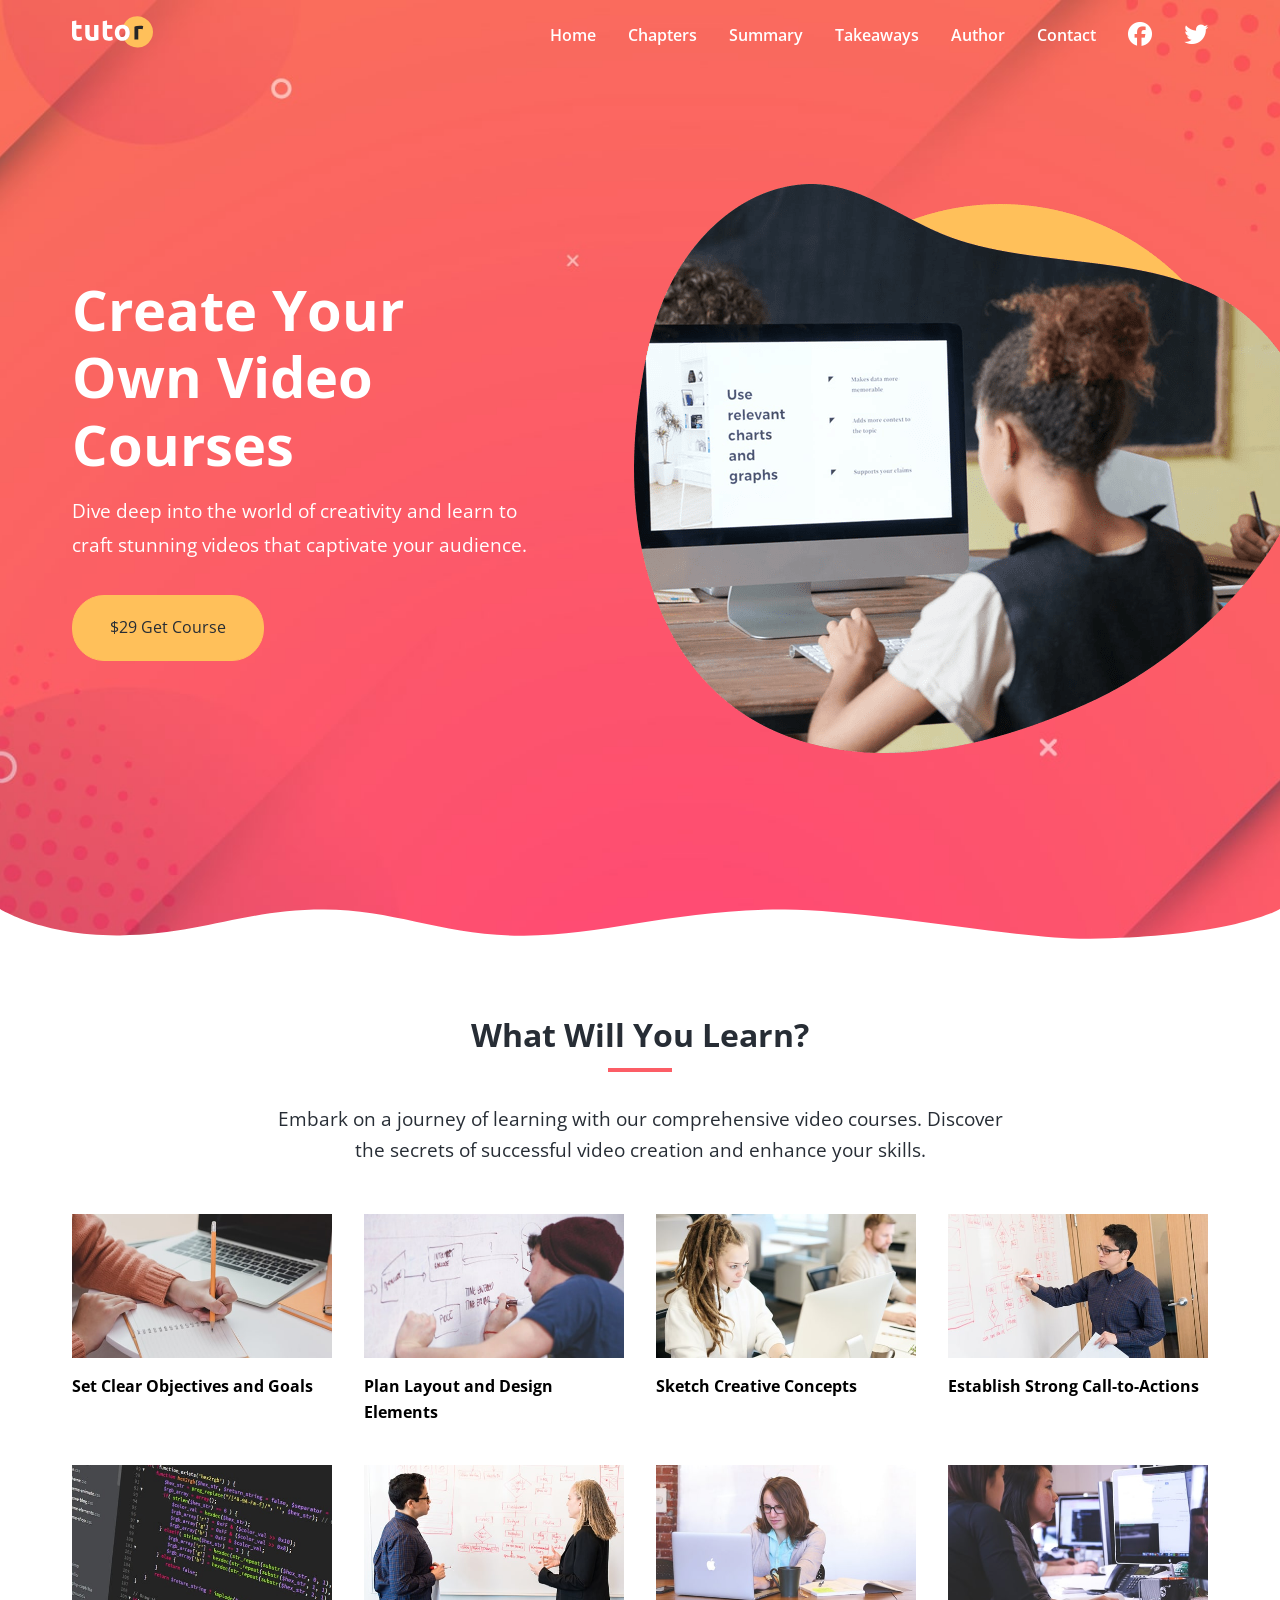
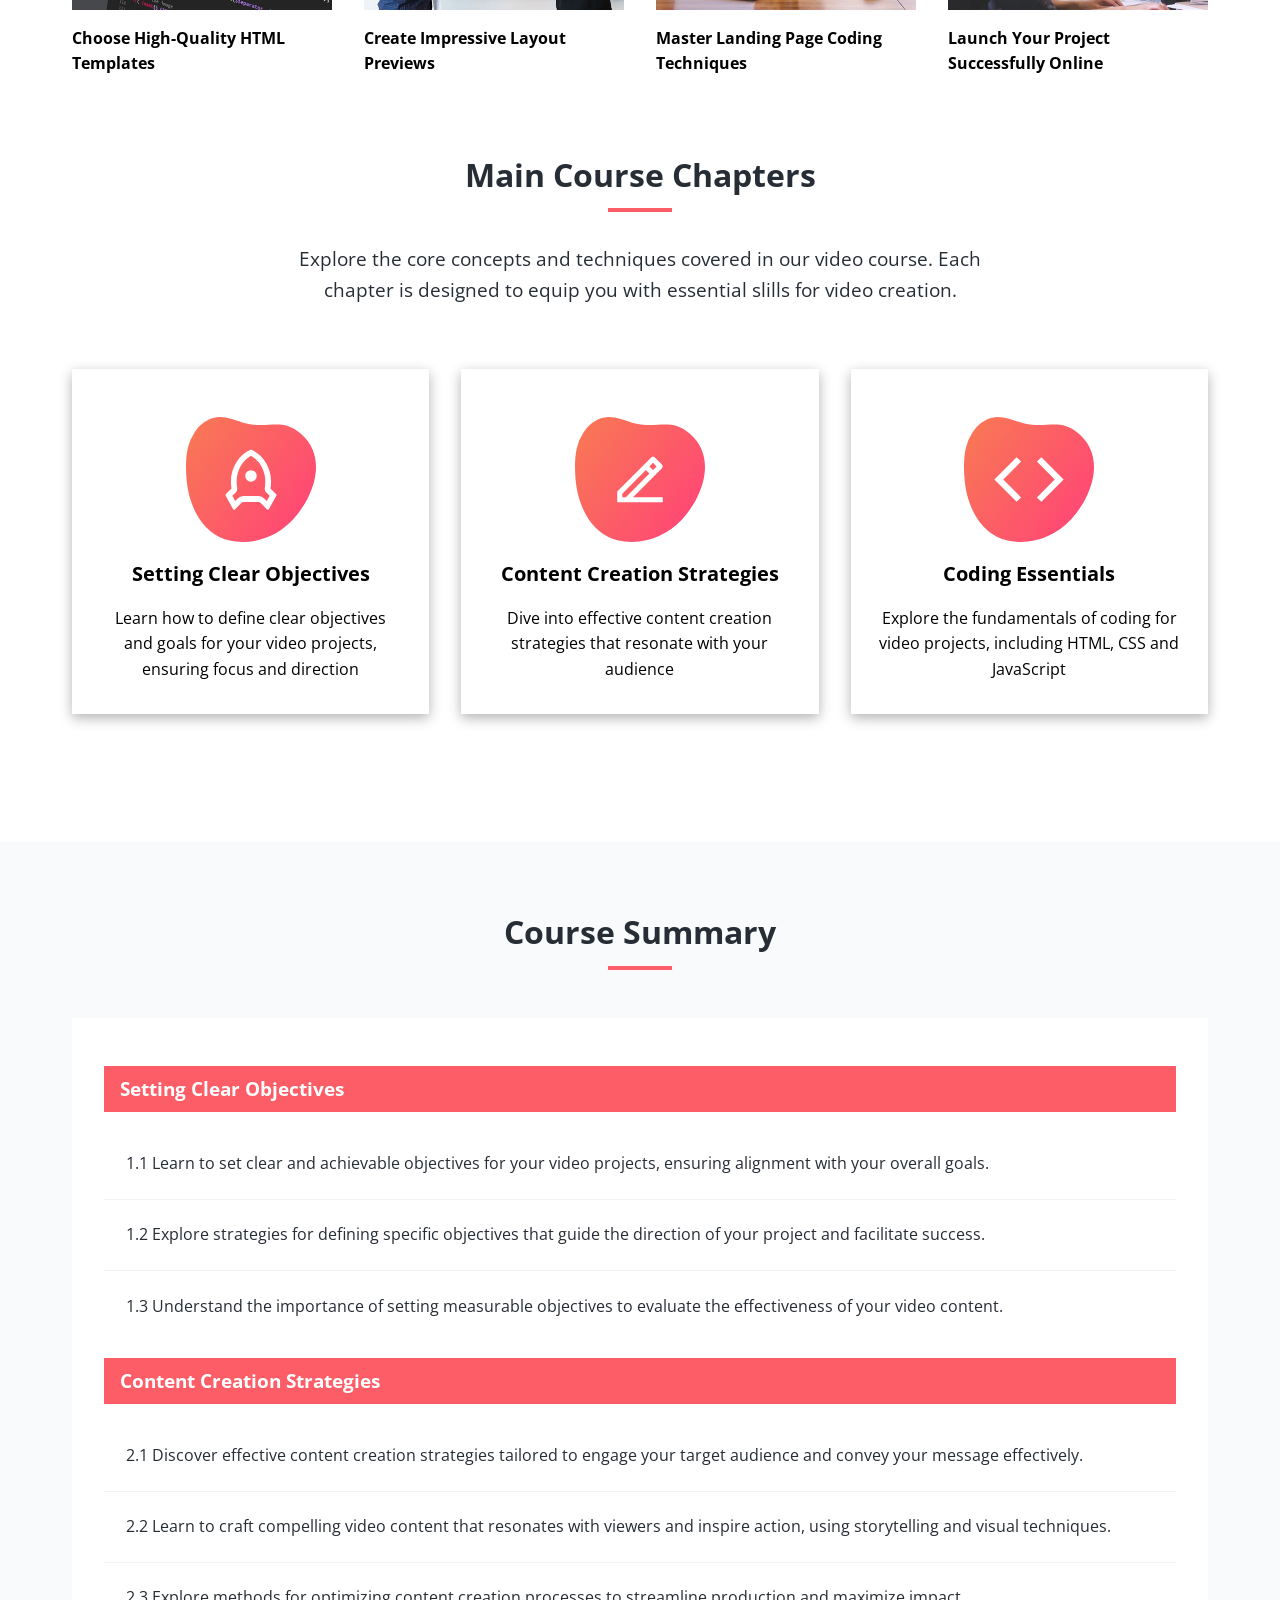
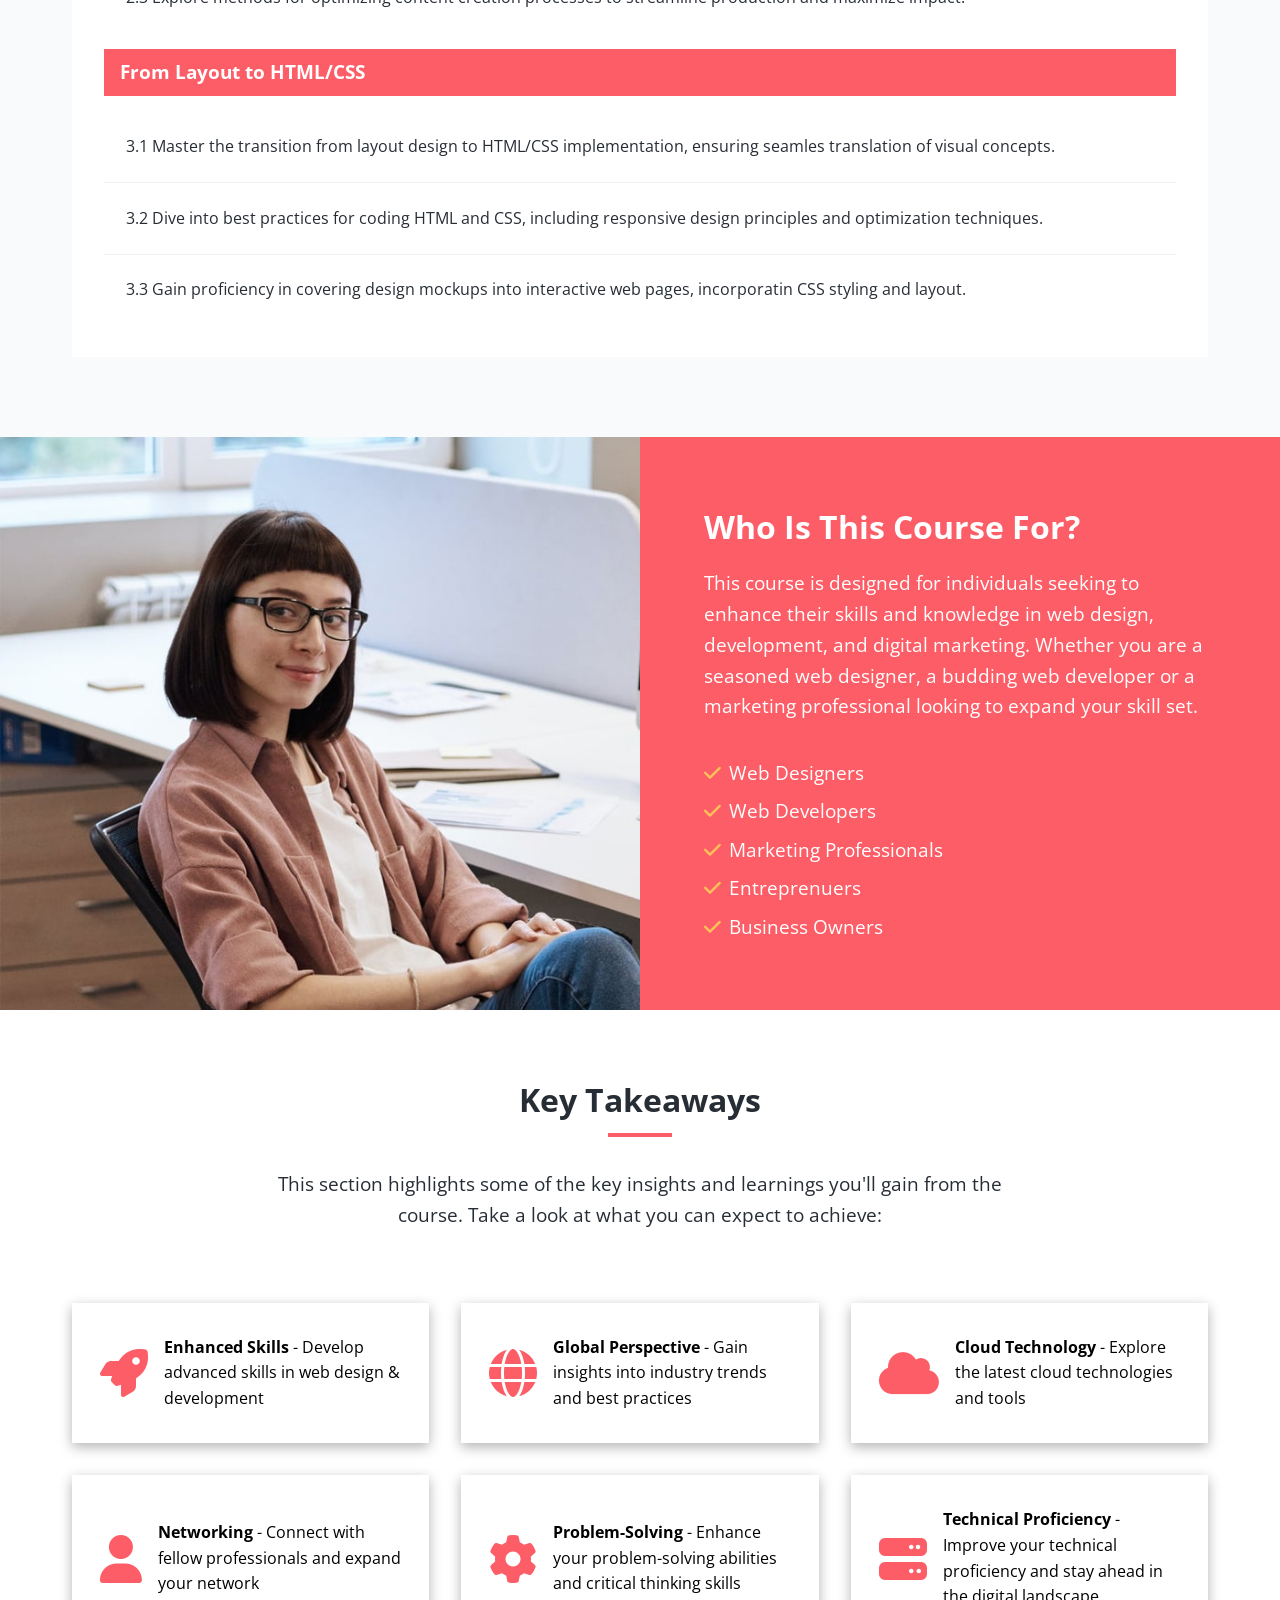
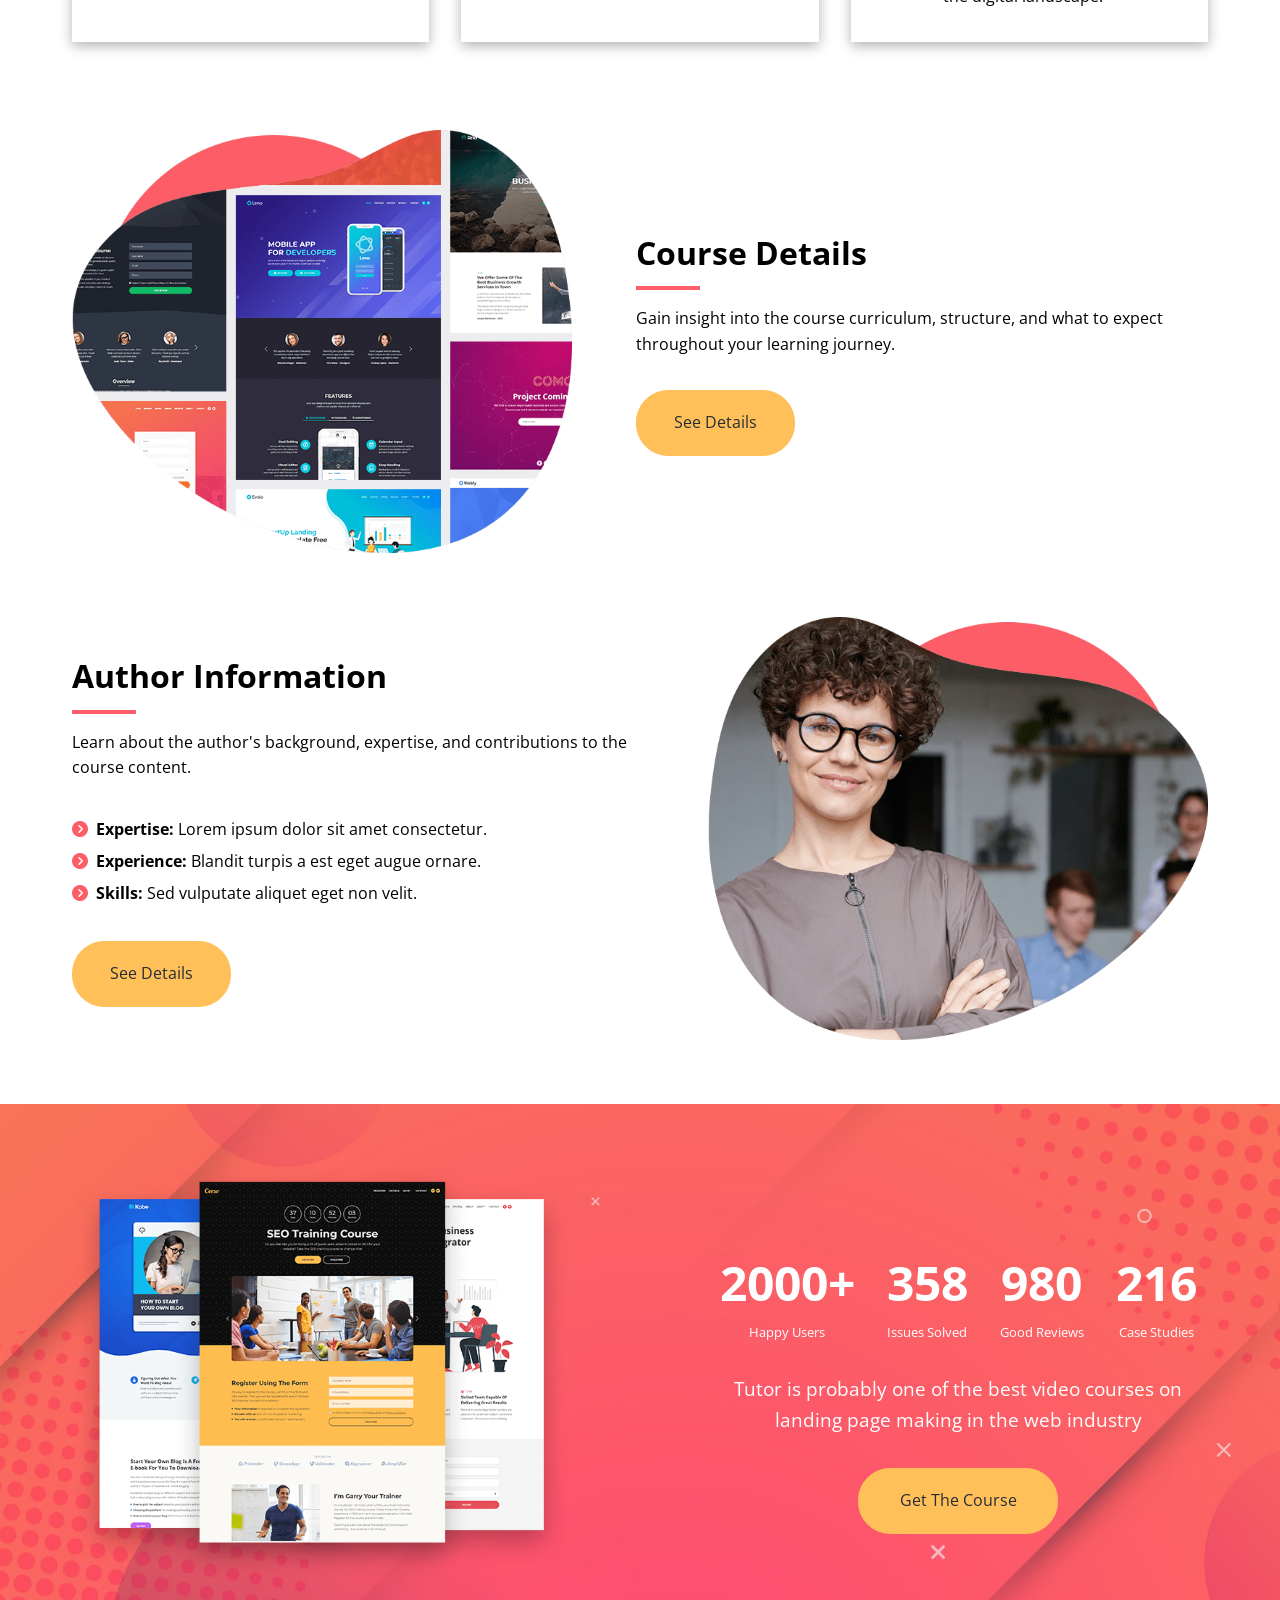
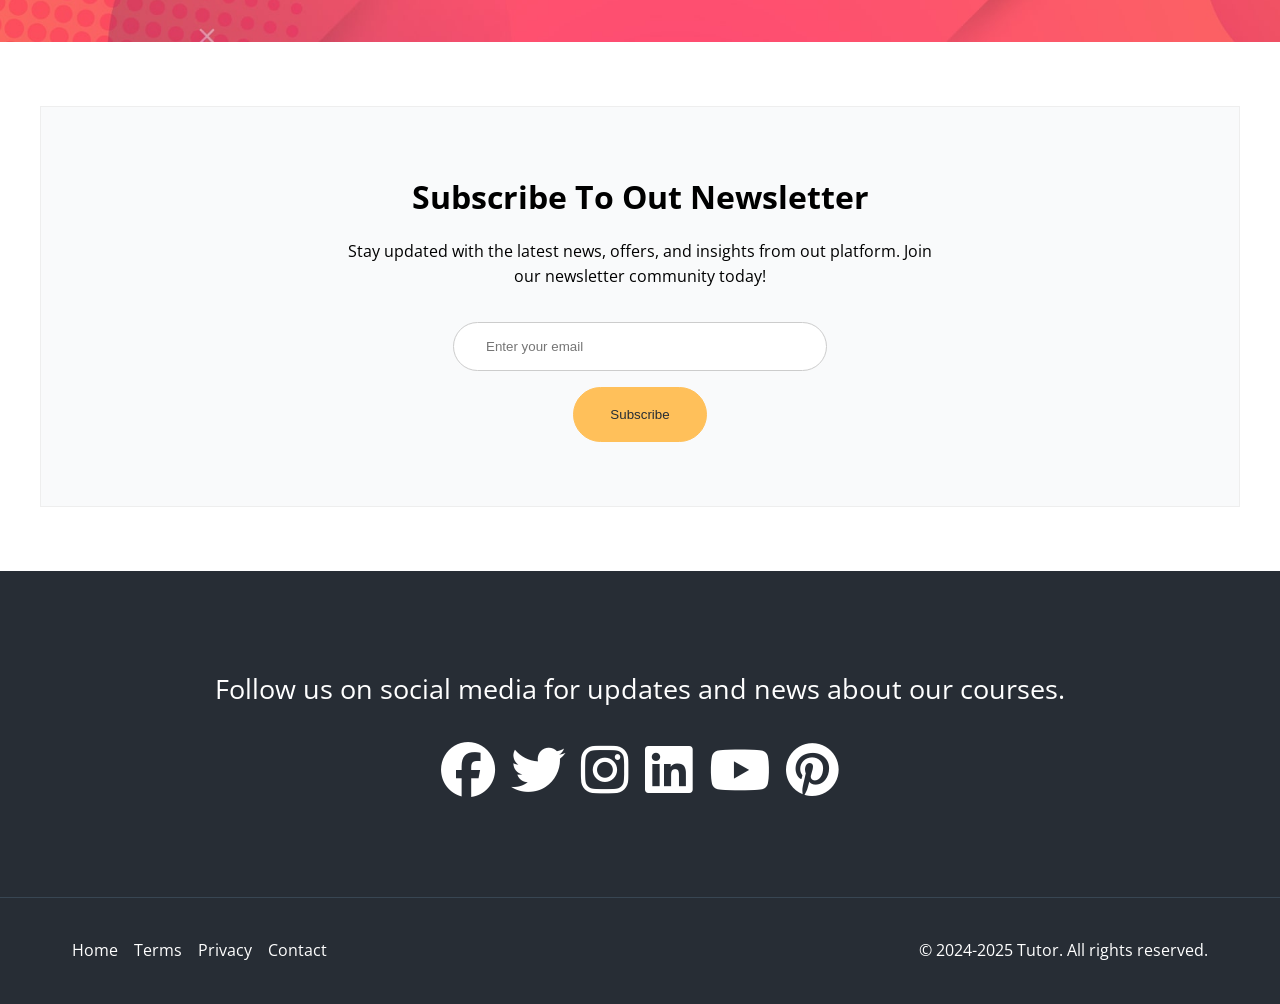
<file: index.html>
<!DOCTYPE html>
<html lang="en">
<head>
  <meta charset="UTF-8">
  <meta name="viewport" content="width=device-width, initial-scale=1.0">
  <link rel="stylesheet" href="https://cdnjs.cloudflare.com/ajax/libs/font-awesome/6.7.2/css/all.min.css" integrity="sha512-Evv84Mr4kqVGRNSgIGL/F/aIDqQb7xQ2vcrdIwxfjThSH8CSR7PBEakCr51Ck+w+/U6swU2Im1vVX0SVk9ABhg==" crossorigin="anonymous" referrerpolicy="no-referrer" />
  <link rel="preconnect" href="https://fonts.googleapis.com">
  <link rel="preconnect" href="https://fonts.gstatic.com" crossorigin>
  <link href="https://fonts.googleapis.com/css2?family=Open+Sans:ital,wght@0,300..800;1,300..800&display=swap" rel="stylesheet">
  <link rel="icon" href="images/favicon.png">
  <link rel="stylesheet" href="./css/styles.css">
  <title>Welcome To Tutors</title>
</head>
<body>
  <nav class="navbar" role="navigation" aria-label="Main Navigation">
    <div class="navbar-flex container">
      <a href="#" aria-label="Logo Home Link">
        <img src="images/logo.svg" alt="Tutor Logo">
      </a>

      <!-- Main Menu -->
      <div class="main-menu-items">
        <ul class="main-menu-list">
          <li><a href="/">Home</a></li>
          <li><a href="#chapters">Chapters</a></li>
          <li><a href="#summary">Summary</a></li>
          <li><a href="#takeaways">Takeaways</a></li>
          <li><a href="#author">Author</a></li>
          <li><a href="contact.html">Contact</a></li>
          <li><a href="http://facebook.com" target="_blank"
            aria-label="Follow Us On Facebook">
            <i class="fa-brands fa-facebook"></i>
          </a></li>
          <li><a href="http://twitter.com" target="_blank" aria-label="Follow Us On Twitter">
            <i class="fa-brands fa-twitter"></i>
          </a></li>
        </ul>
      </div>
      
      <!-- Mobile Menu -->
      <div class="mobile-menu">
       <!-- Hamburger Button -->
        <div class="mobile-menu-toggle" role="button" aria-expanded="false" aria-controls="mobile-menu-items" aria-label="Open mobile menu" tabindex="0">
        <i class="fas fa-bars fa-2x"></i>
        </div>
        <!-- Mobile Menu Items -->
        <div id="mobile-menu-items" class="mobile-menu-items">
          <ul class="mobile-menu-list">
            <li><a href="/">Home</a></li>
            <li><a href="#chapters">Chapters</a></li>
            <li><a href="#summary">Summary</a></li>
            <li><a href="#takeaways">Takeaways</a></li>
            <li><a href="#author">Author</a></li>
            <li><a href="contact.html">Contact</a></li>
            <li><a href="http://facebook.com" target="_blank"
              aria-label="Follow Us On Facebook">
              <i class="fa-brands fa-facebook"></i>
            </a></li>
            <li><a href="http://twitter.com" target="_blank" aria-label="Follow Us On Twitter">
              <i class="fa-brands fa-twitter"></i>
            </a></li>
          </ul>
        </div>
      </div>
    </div>
  </nav>

  <!-- Hero -->
  <header class="hero">
    <div class="container hero-flex">
      <div class="hero-content">
        <h1>Create Your Own Video Courses</h1>
        <p>Dive deep into the world of creativity and learn to craft stunning videos that captivate your audience.</p>
        <a href="#" class="btn">$29 Get Course</a>
      </div>
      <img src="images/header-course.png" alt="hero">
    </div>
    <svg class="frame-decoration" data-name="Layer 2" xmlns="http://www.w3.org/2000/svg" preserveAspectRatio="none" viewBox="0 0 1920 192.275">
      <defs>
        <style>
          .cls-1 {
            fill: #ffffff;
          }
        </style>
      </defs>
      <title>frame-decoration</title>
      <path class="cls-1" d="M0,158.755s63.9,52.163,179.472,50.736c121.494-1.5,185.839-49.738,305.984-49.733,109.21,0,181.491,51.733,300.537,50.233,123.941-1.562,225.214-50.126,390.43-50.374,123.821-.185,353.982,58.374,458.976,56.373,217.907-4.153,284.6-57.236,284.6-57.236V351.03H0V158.755Z"
      transform="translate(0 -158.755)"/>
    </svg>
  </header>

  <!-- Learn Section -->
  <section class="learn">
    <div class="container">
      <div class="section-header">
        <h2>What Will You Learn?</h2>
        <div class="heading-border"></div>
        <p>
          Embark on a journey of learning with our comprehensive video courses. Discover the secrets of successful video creation and enhance your skills.
        </p>
      </div>

      <div class="topics">
        <div class="topic">
          <div class="topic-image">
            <img src="images/description-1.jpg" alt="topic">
          </div>
          <div class="topic-text">
            <h3>Set Clear Objectives and Goals</h3>
          </div>
        </div>
        <div class="topic">
          <div class="topic-image">
            <img src="images/description-2.jpg" alt="topic">
          </div>
          <div class="topic-text">
            <h3>Plan Layout and Design Elements</h3>
          </div>
        </div>
        <div class="topic">
          <div class="topic-image">
            <img src="images/description-3.jpg" alt="topic">
          </div>
          <div class="topic-text">
            <h3>Sketch Creative Concepts</h3>
          </div>
        </div>
        <div class="topic">
          <div class="topic-image">
            <img src="images/description-4.jpg" alt="topic">
          </div>
          <div class="topic-text">
            <h3>Establish Strong Call-to-Actions</h3>
          </div>
        </div>
        <div class="topic">
          <div class="topic-image">
            <img src="images/description-5.jpg" alt="topic">
          </div>
          <div class="topic-text">
            <h3>Choose High-Quality HTML Templates</h3>
          </div>
        </div>
        <div class="topic">
          <div class="topic-image">
            <img src="images/description-6.jpg" alt="topic">
          </div>
          <div class="topic-text">
            <h3>Create Impressive Layout Previews</h3>
          </div>
        </div>
        <div class="topic">
          <div class="topic-image">
            <img src="images/description-7.jpg" alt="topic">
          </div>
          <div class="topic-text">
            <h3>Master Landing Page Coding Techniques</h3>
          </div>
        </div>
        <div class="topic">
          <div class="topic-image">
            <img src="images/description-8.jpg" alt="topic">
          </div>
          <div class="topic-text">
            <h3>Launch Your Project Successfully Online</h3>
          </div>
        </div>
      </div>
    </div>
  </section>

  <!-- Course Chapter Section -->
  <section class="chapters section" id="chapters">
    <div class="container">
      <div class="section-header">
        <h2>Main Course Chapters</h2>
        <div class="heading-border"></div>
        <p>
          Explore the core concepts and techniques covered in our video course. Each chapter is designed to equip you with essential slills for video creation.
        </p>
      </div>
      <div class="chapter-cards">
        <div class="card">
          <img src="images/chapters-icon-1.svg" alt="chapter 1">
          <h3>Setting Clear Objectives</h3>
          <p>
            Learn how to define clear objectives and goals for your video projects, ensuring focus and direction
          </p>
        </div>
        <div class="card">
          <img src="images/chapters-icon-2.svg" alt="chapter 2">
          <h3>Content Creation Strategies</h3>
          <p>
            Dive into effective content creation strategies that resonate with your audience
          </p>
        </div>
        <div class="card">
          <img src="images/chapters-icon-3.svg" alt="chapter 3">
          <h3>Coding Essentials</h3>
          <p>
            Explore the fundamentals of coding for video projects, including HTML, CSS and JavaScript
          </p>
        </div>
      </div>
    </div>
   </section>

   <!-- Course Summary -->
  <section class="summary" id="summary">
      <div class="container">
        <div class="section-header">
          <h2>Course Summary</h2>
          <div class="heading-border"></div>
        </div>
        <div class="section-lists">
          <div class="list">
            <div class="list-header">Setting Clear Objectives</div>
            <div class="list-item">
              1.1 Learn to set clear and achievable objectives for your video projects, ensuring alignment with your overall goals.
            </div>
            <div class="list-item">
              1.2 Explore strategies for defining specific objectives that guide the direction of your project and facilitate success.
            </div>
            <div class="list-item">
              1.3 Understand the importance of setting measurable objectives to evaluate the effectiveness of your video content.
            </div>
          </div>

          <div class="list">
            <div class="list-header">Content Creation Strategies</div>
            <div class="list-item">
              2.1 Discover effective content creation strategies tailored to engage your target audience and convey your message effectively.
            </div>
            <div class="list-item">
              2.2 Learn to craft compelling video content that resonates with viewers and inspire action, using storytelling and visual techniques.
            </div>
            <div class="list-item">
              2.3 Explore methods for optimizing content creation processes to streamline production and maximize impact.
            </div>
          </div>

          <div class="list">
            <div class="list-header">From Layout to HTML/CSS</div>
            <div class="list-item">
              3.1 Master the transition from layout design to HTML/CSS implementation, ensuring seamles translation of visual concepts.
            </div>
            <div class="list-item">
              3.2 Dive into best practices for coding HTML and CSS, including responsive design principles and optimization techniques.
            </div>
            <div class="list-item">
              3.3 Gain proficiency in covering design mockups into interactive web pages, incorporatin CSS styling and layout.
            </div>
          </div>
        </div>
      </div>
  </section>

  <!-- Info -->
  <section class="info" id="info">
      <div class="info-container">
        <div class="info-left"></div>
        <div class="info-content">
          <h2>Who Is This Course For?</h2>
          <p>
            This course is designed for individuals seeking to enhance their skills and knowledge in web design, development, and digital marketing. Whether you are a seasoned web designer, a budding web developer or a marketing professional looking to expand your skill set.
          </p>
          <ul>
            <li><i class="fas fa-check"></i>Web Designers</li>
            <li><i class="fas fa-check"></i>Web Developers</li>
            <li><i class="fas fa-check"></i>Marketing Professionals</li>
            <li><i class="fas fa-check"></i>Entreprenuers</li>
            <li><i class="fas fa-check"></i>Business Owners</li>
          </ul>
        </div>
      </div>
  </section>

  <!-- Takeaways -->
  <section class="takeaways section" id="takeaways">
      <div class="container">
        <div class="section-header">
          <h2>Key Takeaways</h2>
          <div class="heading-border"></div>
          <p>
            This section highlights some of the key insights and learnings you'll gain from the course. Take a look at what you can expect to achieve:
          </p>
        </div>
        <div class="takeaways-cards">
          <div class="card">
            <i class="fas fa-rocket fa-3x text-primary"></i>
            <p>
              <strong>Enhanced Skills</strong> - Develop advanced skills in web design & development
            </p>
          </div>
          <div class="card">
            <i class="fas fa-globe fa-3x text-primary"></i>
            <p>
              <strong>Global Perspective</strong> - Gain insights into industry trends and best practices
            </p>
          </div>
          <div class="card">
            <i class="fas fa-cloud fa-3x text-primary"></i>
            <p>
              <strong>Cloud Technology</strong> - Explore the latest cloud technologies and tools
            </p>
          </div>
          <div class="card">
            <i class="fas fa-user fa-3x text-primary"></i>
            <p>
              <strong>Networking </strong> - Connect with fellow professionals and expand your network
            </p>
          </div>
          <div class="card">
            <i class="fas fa-cog fa-3x text-primary"></i>
            <p>
              <strong>Problem-Solving</strong> - Enhance your problem-solving abilities and critical thinking skills
            </p>
          </div>
          <div class="card">
            <i class="fas fa-server fa-3x text-primary"></i>
            <p>
              <strong>Technical Proficiency</strong> - Improve your technical proficiency and stay ahead in the digital landscape.
            </p>
          </div>
        </div>
      </div>
  </section>

  <!-- Course Details -->
  <section class="details section" id="details">
        <div class="container details-flex">
          <img src="images/details.png" alt="details">
          <div class="details-content">
            <h2>Course Details</h2>
            <div class="heading-border"></div>
            <p>
              Gain insight into the course curriculum, structure, and what to expect throughout your learning journey.
            </p>
            <a href="#" class="btn">See Details</a>
          </div>
        </div>
  </section>

  <!-- Author Info -->
  <section class="details section" id="author">
        <div class="container details-flex">
          <img src="images/author.png" alt="details">
          <div class="details-content">
            <h2>Author Information</h2>
            <div class="heading-border"></div>
            <p>
              Learn about the author's background, expertise, and contributions to the course content.
            </p>
            <ul>
              <li>
                <i class="fas fa-chevron-circle-right text-primary"></i><strong>Expertise:</strong> Lorem ipsum dolor sit amet consectetur.
              </li>
              <li>
                <i class="fas fa-chevron-circle-right text-primary"></i
                ><strong>Experience:</strong> Blandit turpis a est eget augue
                ornare.
              </li>
              <li>
                <i class="fas fa-chevron-circle-right text-primary"></i
                ><strong>Skills:</strong> Sed vulputate aliquet eget non velit.
              </li>
            </ul>
            <a href="#" class="btn">See Details</a>
          </div>
        </div>
  </section>

  <!-- Stats -->
  <section class="stats section" id="stats">
        <div class="container stats-flex">
          <img src="images/stats.png" alt="stats">
          <div class="stats-content">
            <div class="stats-numbers">
              <div>
                <h3 aria-labelledby="stats-happy-users">2000+</h3>
                <p id="stats-happy-users">Happy Users</p>
              </div>
              <div>
                <h3 aria-labelledby="stats-issues-solved">358</h3>
                <p id="stats-issues-solved">Issues Solved</p>
              </div>
              <div>
                <h3 aria-labelledby="stats-good-reviews">980</h3>
                <p id="stats-good-reviews">Good Reviews</p>
              </div>
              <div>
                <h3 aria-labelledby="stats-case-studies">216</h3>
                <p id="stats-case-studies">Case Studies</p>
              </div>
            </div>

            <p class="stats-text">
              Tutor is probably one of the best video courses on landing page making in the web industry
            </p>
            <a href="#" class="btn">Get The Course</a>
          </div>
        </div>
  </section>

  <!-- Newsletter -->
  <section class="newsletter section" id="newsletter">
    <div class="container newsletter-flex">
      <h2>Subscribe To Out Newsletter</h2>
      <p>
        Stay updated with the latest news, offers, and insights from out platform. Join our newsletter community today!
      </p>
      <form>
        <input type="email" name="email" id="email" placeholder="Enter your email">
        <button type="submit" class="btn">Subscribe</button>
      </form>
    </div>
  </section>

  <!-- Social -->
  <section class="social section">
    <div class="container">
      <p>
        Follow us on social media for updates and news about our courses.
      </p>
      <div class="social-icons">
        <a href="https://facebook.com" target="_blank" aria-label="Follow Us On facebook"><i class="fa-brands fa-facebook fa-2x"></i></a>
        <a href="https://twitter.com" target="_blank" aria-label="Follow Us On twitter"><i class="fa-brands fa-twitter fa-2x"></i></a>
        <a href="https://instagram.com" target="_blank" aria-label="Follow Us On instagram"><i class="fa-brands fa-instagram fa-2x"></i></a>
        <a href="https://linkedin.com" target="_blank" aria-label="Follow Us On linkedin"><i class="fa-brands fa-linkedin fa-2x"></i></a>
        <a href="https://youtube.com" target="_blank" aria-label="Follow Us On youtube"><i class="fa-brands fa-youtube fa-2x"></i></a>
        <a href="https://pinterest.com" target="_blank" aria-label="Follow Us On pinterest"><i class="fa-brands fa-pinterest fa-2x"></i></a>
      </div>
    </div>
  </section>

  <footer class="footer">
  <div class="container footer-flex">
    <ul class="footer-links">
      <li><a href="#">Home</a></li>
      <li><a href="#">Terms</a></li>
      <li><a href="#">Privacy</a></li>
      <li><a href="#">Contact</a></li>
    </ul>
    <p>&copy; 2024-2025 Tutor. All rights reserved.</p>
  </div>
  </footer>

  <script src="js/script.js"></script>
</body>
</html>
</file>
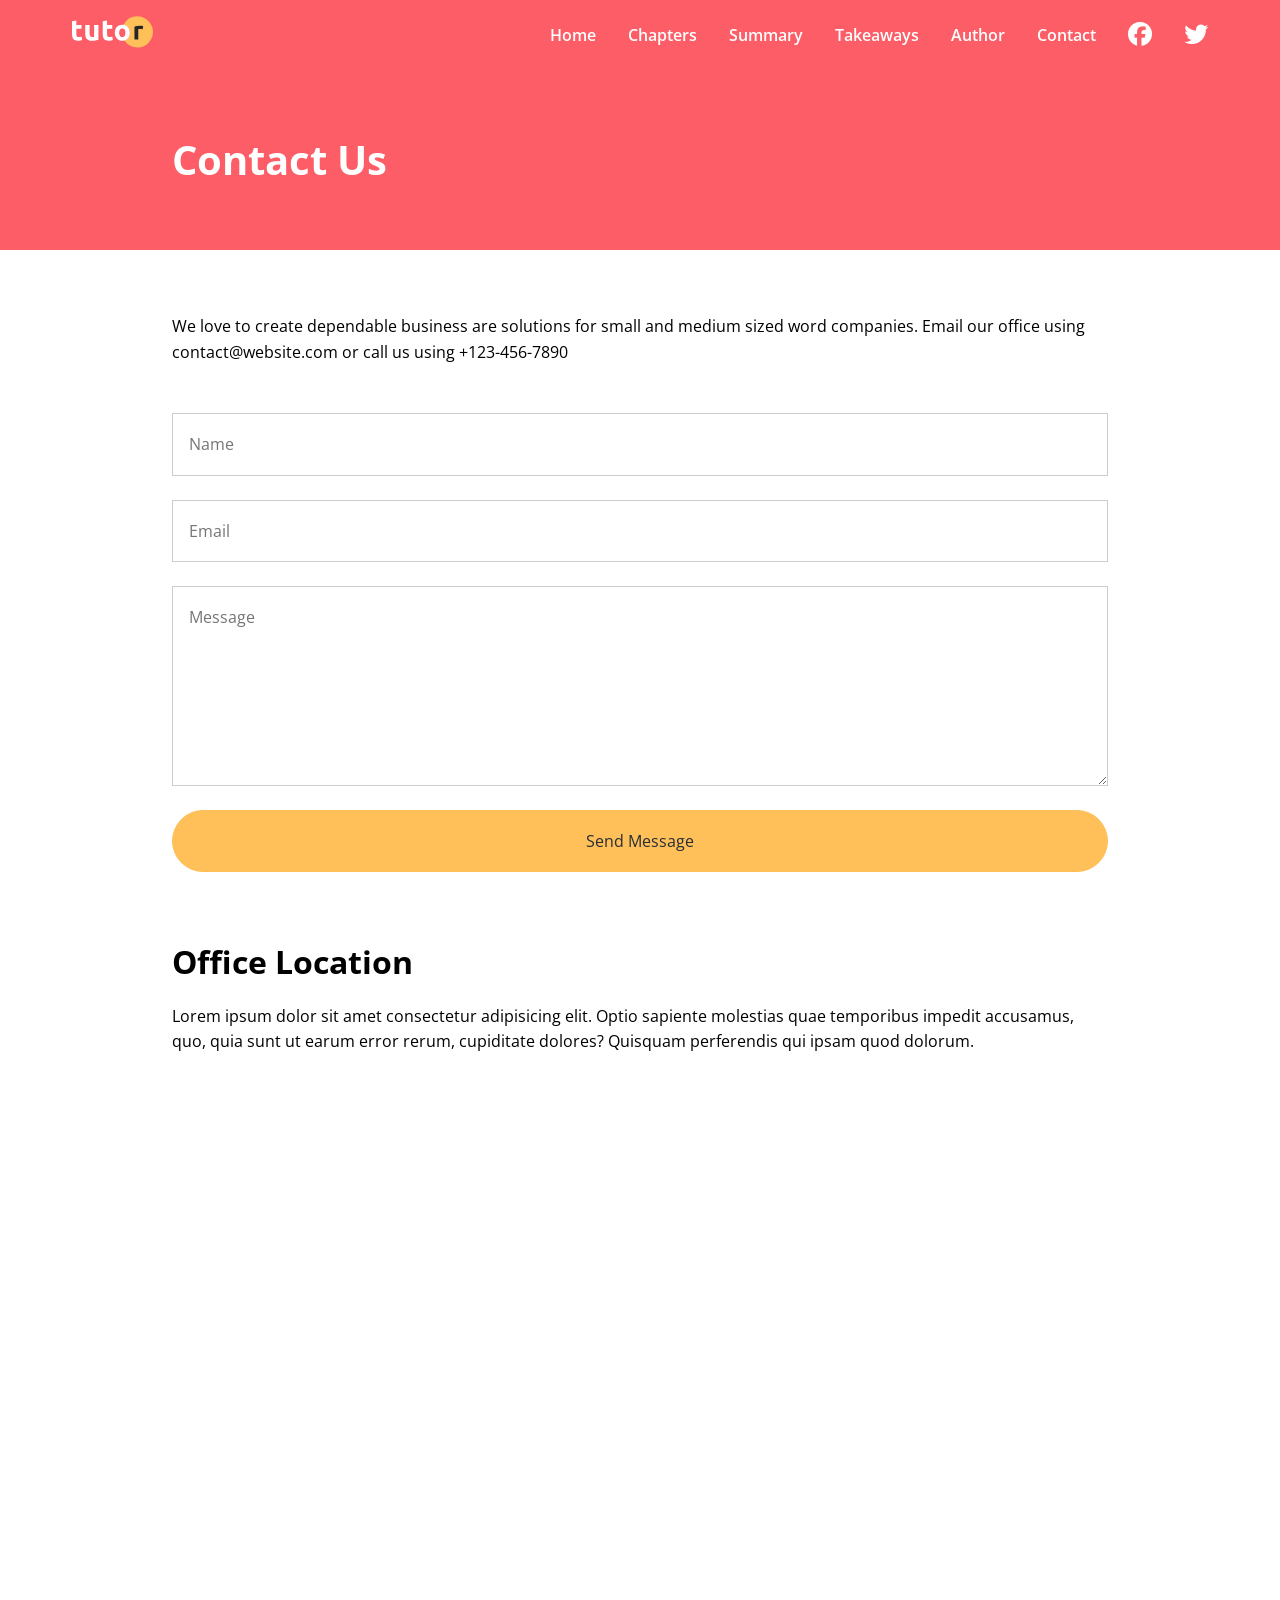
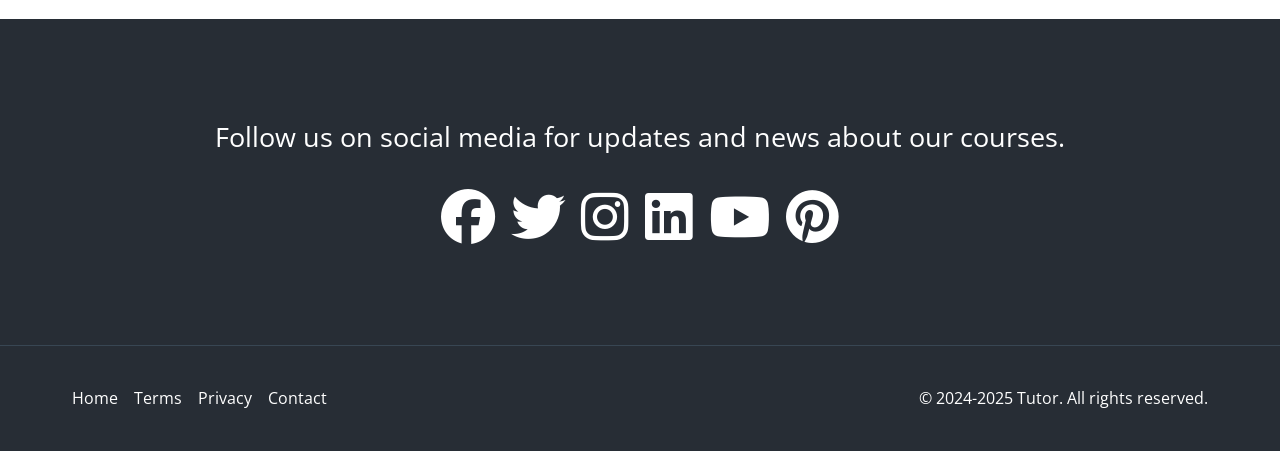
<file: contact.html>
<!DOCTYPE html>
<html lang="en">
<head>
  <meta charset="UTF-8">
  <meta name="viewport" content="width=device-width, initial-scale=1.0">
  <link rel="stylesheet" href="https://cdnjs.cloudflare.com/ajax/libs/font-awesome/6.7.2/css/all.min.css" integrity="sha512-Evv84Mr4kqVGRNSgIGL/F/aIDqQb7xQ2vcrdIwxfjThSH8CSR7PBEakCr51Ck+w+/U6swU2Im1vVX0SVk9ABhg==" crossorigin="anonymous" referrerpolicy="no-referrer" />
  <link rel="preconnect" href="https://fonts.googleapis.com">
  <link rel="preconnect" href="https://fonts.gstatic.com" crossorigin>
  <link href="https://fonts.googleapis.com/css2?family=Open+Sans:ital,wght@0,300..800;1,300..800&display=swap" rel="stylesheet">
  <link rel="icon" href="images/favicon.png">
  <link rel="stylesheet" href="./css/styles.css">
  <title>Welcome To Tutors</title>
</head>
<body>
  <nav class="navbar" role="navigation" aria-label="Main Navigation">
    <div class="navbar-flex container">
      <a href="#" aria-label="Logo Home Link">
        <img src="images/logo.svg" alt="Tutor Logo">
      </a>

      <!-- Main Menu -->
      <div class="main-menu-items">
        <ul class="main-menu-list">
          <li><a href="/">Home</a></li>
          <li><a href="#chapters">Chapters</a></li>
          <li><a href="#summary">Summary</a></li>
          <li><a href="#takeaways">Takeaways</a></li>
          <li><a href="#author">Author</a></li>
          <li><a href="contact.html">Contact</a></li>
          <li><a href="http://facebook.com" target="_blank"
            aria-label="Follow Us On Facebook">
            <i class="fa-brands fa-facebook"></i>
          </a></li>
          <li><a href="http://twitter.com" target="_blank" aria-label="Follow Us On Twitter">
            <i class="fa-brands fa-twitter"></i>
          </a></li>
        </ul>
      </div>
      
      <!-- Mobile Menu -->
      <div class="mobile-menu">
       <!-- Hamburger Button -->
        <div class="mobile-menu-toggle" role="button" aria-expanded="false" aria-controls="mobile-menu-items" aria-label="Open mobile menu" tabindex="0">
        <i class="fas fa-bars fa-2x"></i>
        </div>
        <!-- Mobile Menu Items -->
        <div id="mobile-menu-items" class="mobile-menu-items">
          <ul class="mobile-menu-list">
            <li><a href="/">Home</a></li>
            <li><a href="#chapters">Chapters</a></li>
            <li><a href="#summary">Summary</a></li>
            <li><a href="#takeaways">Takeaways</a></li>
            <li><a href="#author">Author</a></li>
            <li><a href="contact.html">Contact</a></li>
            <li><a href="http://facebook.com" target="_blank"
              aria-label="Follow Us On Facebook">
              <i class="fa-brands fa-facebook"></i>
            </a></li>
            <li><a href="http://twitter.com" target="_blank" aria-label="Follow Us On Twitter">
              <i class="fa-brands fa-twitter"></i>
            </a></li>
          </ul>
        </div>
      </div>
    </div>
  </nav>

  <!-- Inner Header -->
  <header class="inner-header">
    <div class="container-sm">
      <h1>Contact Us</h1>
    </div>
  </header>

  <section class="contact-form section">
    <div class="container-sm">
      <p>
        We love to create dependable business are solutions for small and
        medium sized word companies. Email our office using
        contact@website.com or call us using +123-456-7890
      </p>

      <form
        action="https://formspree.io/f/mwppybrp"
        method="POST">
        <input type="text" name='name' placeholder="Name">
        <input type="email" name='email' placeholder="Email">
        <textarea name="message" placeholder="Message"></textarea>
        <button type="submit" class="btn">Send Message</button>
      </form>
    </div>
  </section>

  <!-- Location -->
  <div class="location section">
    <div class="container-sm">
      <h2>Office Location</h2>
      <p>Lorem ipsum dolor sit amet consectetur adipisicing elit. Optio sapiente molestias quae temporibus impedit accusamus, quo, quia sunt ut earum error rerum, cupiditate dolores? Quisquam perferendis qui ipsam quod dolorum.</p>
      <div class="map">
        <iframe src="https://www.google.com/maps/embed?pb=!1m18!1m12!1m3!1d2455.5124753357427!2d47.82884887714137!3d52.01576107193333!2m3!1f0!2f0!3f0!3m2!1i1024!2i768!4f13.1!3m3!1m2!1s0x416b8eb6922a7a7f%3A0xe0f4222cad5ca24c!2z0YPQuy4g0KHRgtC10L_QvdCw0Y8sIDEyLzEsINCR0LDQu9Cw0LrQvtCy0L4sINCh0LDRgNCw0YLQvtCy0YHQutCw0Y8g0L7QsdC7LiwgNDEzODY0!5e0!3m2!1sru!2sru!4v1736764170391!5m2!1sru!2sru" width="400" height="300" style="border:0;" allowfullscreen="" loading="lazy" referrerpolicy="no-referrer-when-downgrade"></iframe>
      </div>
    </div>
  </div>

  <!-- Social -->
  <section class="social section">
    <div class="container">
      <p>
        Follow us on social media for updates and news about our courses.
      </p>
      <div class="social-icons">
        <a href="https://facebook.com" target="_blank" aria-label="Follow Us On facebook"><i class="fa-brands fa-facebook fa-2x"></i></a>
        <a href="https://twitter.com" target="_blank" aria-label="Follow Us On twitter"><i class="fa-brands fa-twitter fa-2x"></i></a>
        <a href="https://instagram.com" target="_blank" aria-label="Follow Us On instagram"><i class="fa-brands fa-instagram fa-2x"></i></a>
        <a href="https://linkedin.com" target="_blank" aria-label="Follow Us On linkedin"><i class="fa-brands fa-linkedin fa-2x"></i></a>
        <a href="https://youtube.com" target="_blank" aria-label="Follow Us On youtube"><i class="fa-brands fa-youtube fa-2x"></i></a>
        <a href="https://pinterest.com" target="_blank" aria-label="Follow Us On pinterest"><i class="fa-brands fa-pinterest fa-2x"></i></a>
      </div>
    </div>
  </section>

  <footer class="footer">
  <div class="container footer-flex">
    <ul class="footer-links">
      <li><a href="#">Home</a></li>
      <li><a href="#">Terms</a></li>
      <li><a href="#">Privacy</a></li>
      <li><a href="#">Contact</a></li>
    </ul>
    <p>&copy; 2024-2025 Tutor. All rights reserved.</p>
  </div>
  </footer>

  <script src="js/script.js"></script>
</body>
</html>
</file>
<file: css/styles.css>
*,
*::before,
*::after {
  margin: 0;
  padding: 0;
  box-sizing: border-box;
}

:root {
  --primary-color: #fc5d66;
  --secondary-color: #ffc05a;
  --light-color: #f9fafb;
  --dark-color: #272d35;
}

html, body {
  font-family: 'Open Sans', sans-serif;
  scroll-behavior: smooth;
  line-height: 1.6;
}

a {
  text-decoration: none;
}

ul {
  list-style: none;
}

img {
  max-width: 100%;
}

/* Utility Classes */
.btn {
  display: inline-block;
  padding: 1.2rem 2.3rem;
  border: 1px solid var(--secondary-color);
  border-radius: 32px;
  background-color: var(--secondary-color);
  color: var(--dark-color);
  cursor: pointer;
  transition: all 0.2s ease;
}

.btn:hover {
  background: var(--primary-color);
  color: #fff;
  border-color: #fff;
}

.container {
  max-width: 1200px;
  margin: 0 auto;
  padding: 0 2rem;
}

.container-sm {
  max-width: 1000px;
  margin: 0 auto;
  padding: 0 2rem;
}

.section {
  margin: 4rem 0;
}

/* Text Classes */
.text-primary {
  color: var(--primary-color);
}

.text-secondary {
  color: var(--secondary-color);
}

/* Section Header */
.section-header {
  max-width: 750px;
  margin: 0 auto;
  text-align: center;
  margin-bottom: 3rem;
}

.section-header h2 {
  font-size: 2rem;
  font-weight: 700;
  color: var(--dark-color);
  margin-bottom: 0.5rem;
}

.section-header p {
  font-size: 1.2rem;
  color: var(--dark-color)
}

.heading-border {
  width: 64px;
  height: 4px;
  background-color: var(--primary-color);
  margin: 0 auto 2rem;
}

/* Card */
.card {
  display: flex;
  flex-direction: column;
  align-items: center;
  justify-content: center;
  text-align: center;
  padding: 2rem 1.75rem;
  background-color: #fff;
  box-shadow: 0 4px 12px 0 rgba(0,0,0, 0.3)
}

/* Navbar */
.navbar {
  background-color: transparent;
  color: white;
  padding: 1rem 2rem;
  position: fixed;
  top: 0;
  right: 0;
  left: 0;
  z-index: 1000;
  transition: background-color 0.3s ease-in-out;
}

.navbar.navbar-scroll {
  background-color: rgba(235, 77, 85, 0.8);
  backdrop-filter: blur(10px)
}

.navbar img {
  width: 81px;
  height: 32px;
}

.navbar-flex {
  display: flex;
  justify-content: space-between;
  align-items: center;
}

.navbar .main-menu-list {
  display: flex;
  gap: 2rem;
  justify-content: center;
  align-items: center;
  font-weight: 600;
}

.navbar a {
  color: #fff;
}

.navbar a:hover {
  color: var(--secondary-color);
}

.navbar i {
  font-size: 1.5rem;
}

/* Mobile Menu */
.mobile-menu {
  display: none;
}

.navbar .mobile-menu-toggle {
  color: #fff;
  cursor: pointer;
}

.navbar .mobile-menu-items {
  position: absolute;
  background-color: rgba(0,0,0, 0.8);
  top: 100%;
  left: 0;
  width: 100%;
  opacity: 0.95;
  padding: 3rem 2rem;
  text-align: center;
  box-shadow: 0 2px 5px rgba(0,0,0,0.1);
  border-top: 1px solid rgba(255, 255, 255, 0.1);
  transform: translateX(100%);
  transition: transform 0.3s ease;
}

.navbar .mobile-menu-items.active {
  transform: translateX(0);
}

.navbar .mobile-menu-list {
  display: flex;
  flex-direction: column;
  gap: 2rem;
  font-size: 1.2rem;
}

/* Hero */
.hero {
  background: #000 url('../images/header-background.jpg') center center/cover no-repeat;
  padding: 11.5rem 2rem 8rem;
  color: #fff;
  overflow-x: hidden;
  position: relative;
}

.hero .hero-flex {
  display: flex;
  justify-content: space-between;
  align-items: center;
  gap: 6rem;
  padding-bottom: 8rem;
}

.hero h1 {
  font-size: 3.5rem;
  line-height: 1.2;
  font-weight: 700;
  margin-bottom: 1rem;
}

.hero p {
  font-size: 1.2rem;
  margin-bottom: 2rem;
  line-height: 1.8;
  font-weight: 400;
}

.hero img {
  width: 100%;
  margin-right: -100px;
}

.hero .frame-decoration {
  position: absolute;
  bottom: 0;
  left: 0;
  width: 100%;
  height: 100px;
}

/* Learn Topics */
.topics {
  display: grid;
  grid-template-columns: repeat(4, 1fr);
  gap: 2rem;
}

.topics img {
  transition: transform 0.3s;
}

.topics img:hover {
  transform: scale(1.1);
}

.topics h3 {
  font-size: 1rem;
  font-weight: 700;
  margin: 0.5rem 0;
}

/* Chapter Cards */
.chapter-cards {
  display: grid;
  grid-template-columns: repeat(3, 1fr);
  gap: 2rem;
  padding: 1rem 0 4rem;
}

.chapter-cards img {
  width: 130px;
  margin-top: 1rem;
}

.chapter-cards h3 {
  font-size: 1.25rem;
  font-weight: 700;
  margin: 1rem 0;
}

/* Summary */
.summary {
  background-color: var(--light-color);
  color: var(--dark-color);
  padding: 4rem 2rem 5rem;
}

.summary .section-lists {
  background-color: #fff;
  padding: 2rem;
}

.summary .list-header {
  background-color: var(--primary-color);
  color: #fff;
  padding: 0.5rem 1rem;
  font-size: 1.2rem;
  font-weight: 700;
  margin: 1rem 0;
}

.summary .list-item {
  padding: 1.4rem;
  border-bottom: 1px solid #f1f4f6;
}

.summary .list-item:last-child {
  border-bottom: none;
}

/* Info Section */
.info-container {
  background: url('../images/audience.jpg') top center/cover no-repeat;
  display: flex;
}

.info-content {
  background-color: var(--primary-color);
  color: #fff;
  flex: 1;
  padding: 4rem;
}

.info-left {
  width: 50%;
}

.info-content h2 {
  font-size: 2rem;
  margin-bottom: 1rem;
  font-weight: 700;
}

.info-content p {
  font-size: 1.2rem;
  margin-bottom: 2rem;
}

.info-content ul li {
  font-size: 1.2rem;
  line-height: 2;
}

.info-content i {
  margin-right: 0.5rem;
  color: var(--secondary-color)
}

/* Takeaways */
.takeaways-cards {
  display: grid;
  grid-template-columns: repeat(3, 1fr);
  gap: 2rem;
  padding: 1.5rem 0;
}

.takeaways-cards .card {
  flex-direction: row;
  text-align: left;
}

.takeaways-cards .card i {
  margin-right: 1rem;
}

/* Details */
.details .details-flex { 
  display: flex;
  gap: 4rem;
  align-items: center;
  justify-content: center;
}

.details img {
  width: 100%;
  max-width: 500px;
}

.details h2 {
  font-size: 2rem;
  font-weight: 700;
  margin-bottom: 0.5rem;
}

.details .heading-border {
  margin: 0;
}

.details p {
  margin: 1rem 0 2rem;
}

/* Author */
.details + .details .details-flex {
  flex-direction: row-reverse;
}

.details ul {
  margin-bottom: 2rem;
}

.details ul li {
  line-height: 2;
}

.details i {
  margin-right: 0.5rem;
}

/* Stats */
.stats {
  background: #000 url('../images/stats-background.jpg') center center/cover no-repeat;
  color: #fff;
}

.stats-flex {
  display: flex;
  justify-content: space-between;
  align-items: center;
  padding: 4rem 2rem;
}

.stats img {
  width: 100%;
  max-width: 500px;
}

.stats-content {
  max-width: 500px;
}

.stats .stats-numbers {
  display: flex;
  gap: 2rem;
  margin: 2rem 0;
  text-align: center;
  justify-content: center;
  align-items: center;
  flex-wrap: wrap;
}

.stats .stats-numbers h3 {
  font-size: 3rem;
  font-weight: 700;
}

.stats .stats-numbers p {
  font-size: 0.8rem;
}

.stats .stats-text {
  font-size: 1.2rem;
  margin-bottom: 2rem;
  text-align: center;
}

.stats .btn {
  display: block;
  margin: 0 auto;
  text-align: center;
  width: 200px;
}

/* Newsletter */
.newsletter {
  text-align: center;
  margin: 0 2rem;
}

.newsletter-flex {
  display: flex;
  gap: 1rem;
  flex-direction: column;
  justify-content: center;
  align-items: center;
  background-color: var(--light-color);
  border: 1px solid #eee;
  padding: 4rem 2rem;
}

.newsletter h2 {
  font-size: 2rem;
  font-weight: 700;
}

.newsletter p {
  max-width: 600px;
}

.newsletter input[type='email'] {
  padding: 1rem 2rem;
  border: 1px solid #ccc;
  border-radius: 32px;
  width: 100%;
  max-width: 400px;
  margin: 1rem 0;
}

/* Social */
.social {
  background-color: var(--dark-color);
  color: #fff;
  padding: 6rem 2rem;
  text-align: center;
  font-size: 1.7rem;
  margin-bottom: 0;
}

.social a {
  color: #fff;
}

.social a:hover {
  color: var(--secondary-color);
}

.social p {
  margin-bottom: 2rem;
}

.social .social-icons {
  display: flex;
  justify-content: center;
  gap: 1rem;
  margin-top: 2rem;
}

/* Footer */
.footer {
  background-color: var(--dark-color);
  color: #fff;
  border-top: 1px solid #384653;
  padding: 0.5rem 2rem;
}

.footer-flex {
  display: flex;
  justify-content: space-between;
  align-items: center;
}

.footer a {
  color: #fff;
}

.footer a:hover {
  color: var(--secondary-color);
}

.footer ul {
  display: flex;
  justify-content: center;
  gap: 1rem;
  margin: 2rem 0;
}

/* Inner Header */
.inner-header {
  background-color: var(--primary-color);
  color: #fff;
  height: 250px;
  padding-top: 8rem;
}

.inner-header h1 {
  font-size: 2.5rem;
  font-weight: 700;
  margin-bottom: 1rem;
}

/* Contact Form */
.contact-form p {
  margin-bottom: 3rem;
}

.contact-form input,
.contact-form textarea {
  display: block;
  font-family: inherit;
  font-size: medium;
  width: 100%;
  margin: 1.5rem 0;
  border: 1px solid #ccc;
  padding: 1.2rem 1rem;
}

.contact-form textarea {
  height: 200px;
}

.contact-form .btn {
  display: block;
  width: 100%;
  font-size: inherit;
  font-family: inherit;
  margin: 0 auto;
}

/* Location */
.location h2 {
  font-size: 2rem;
  font-weight: 700;
  margin-bottom: 1rem;
}

.location p {
  margin-bottom: 2rem;
}

.location .map {
  overflow: hidden;
  position: relative;
  height: 0;
  margin-bottom: 3rem;
  padding-bottom: 50%;
  border-radius: 0.25rem;
}

.location .map iframe {
  position: absolute;
  top: 0;
  left: 0;
  width: 100%;
  height: 100%;
  border: none;
}

/* Media Queries */
@media(max-width: 1200px) {
  .hero .hero-flex {
    gap: 2rem;
  }

  .hero img {
    max-width: 500px;
    margin-right: 0;
  }

  .hero h1 {
    font-size: 3rem;
  }

  .topics {
    grid-template-columns: repeat(3, 1fr);
  }
}

@media(max-width: 992px) {
  .hero {
    text-align: center;
  }

  .hero .hero-flex {
    flex-direction: column;
    padding-bottom: 4rem;
  }

  .hero img {
    max-width: 600px;
    margin-top: 2rem;
  }

  .topics {
    grid-template-columns: repeat(2, 1fr);
  }

  .chapter-cards {
    grid-template-columns: 1fr;
  }

  .takeaways-cards {
    grid-template-columns: 1fr;
  }

  .details-flex,
  .details + .details .details-flex,
  .stats .stats-flex {
    flex-direction: column;
    gap: 2rem;
  }
}

@media(max-width: 768px) {
  .main-menu-items {
    display: none;
  }

  .navbar .mobile-menu {
    display: block;
  }

  .navbar .mobile-menu-toggle {
    display: block;
    padding: 10px;
  }

  .info-container {
    flex-direction: column;
  }

  .info-content {
    padding: 2rem;
  }

  .info-content h2 {
    font-size: 1.5rem;
  }

  .info-content p {
    font-size: 1rem;
  }

  .info-left {
    display: none;
  }

  .social .social-icons {
    flex-wrap: wrap;
  }

  .social p {
    font-size: 1.2rem;
  }

  .social i {
    font-size: 2rem;
  }

  .footer {
    padding: 0.5rem 1rem;
  }

  .footer-flex {
    flex-direction: column;
    text-align: center;
  }
}

@media(max-width: 576px) {
  .hero {
    padding-right: 0.2rem;
    padding-left: 0.2rem;
  }

  .hero h1 {
    font-size: 2.5rem;
  }

  .hero img {
    max-width: 350px;
  }

  .topics {
    grid-template-columns: 1fr;
  }

  .summary .container {
    padding: 0;
  }

  .stats .stats-numbers {
    flex-direction: column;
  }

  .newsletter h2 {
    font-size: 1.5rem;
  }

  .newsletter p {
    display: none;
  }
}
</file>
